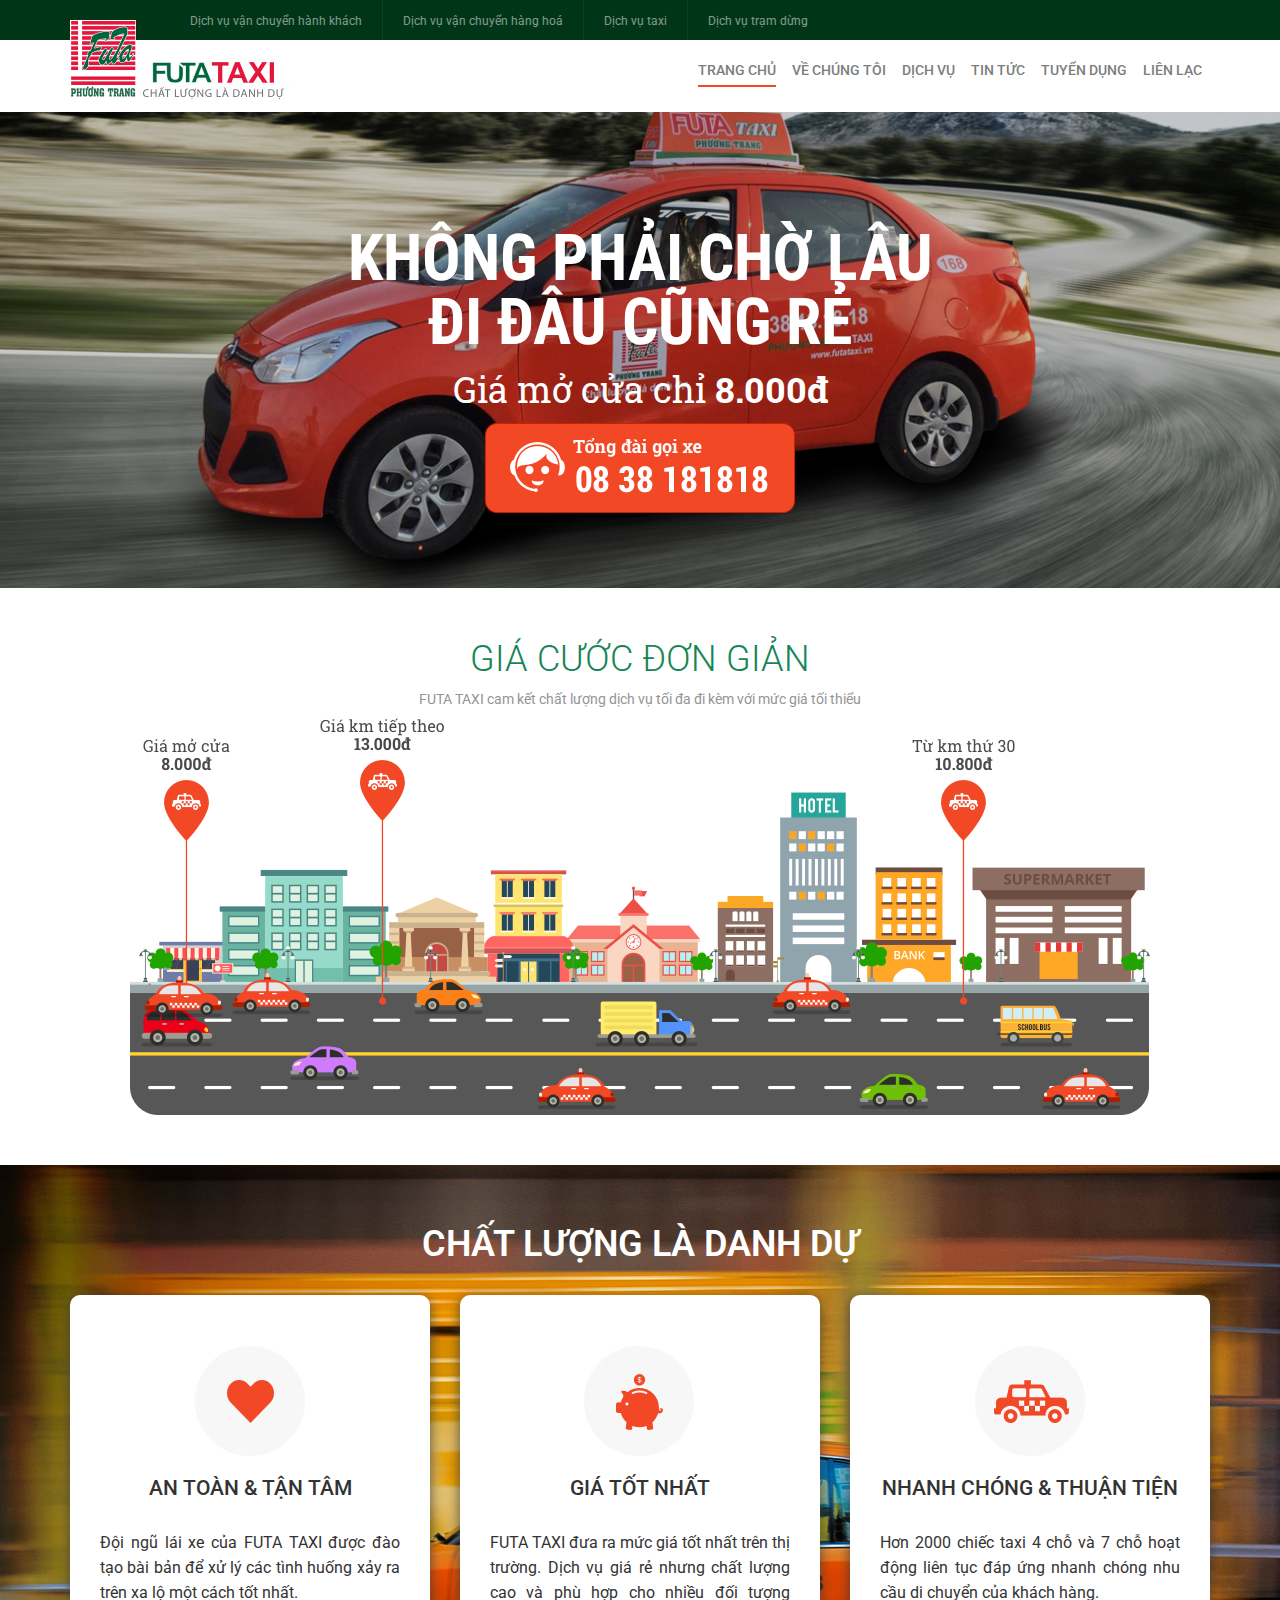
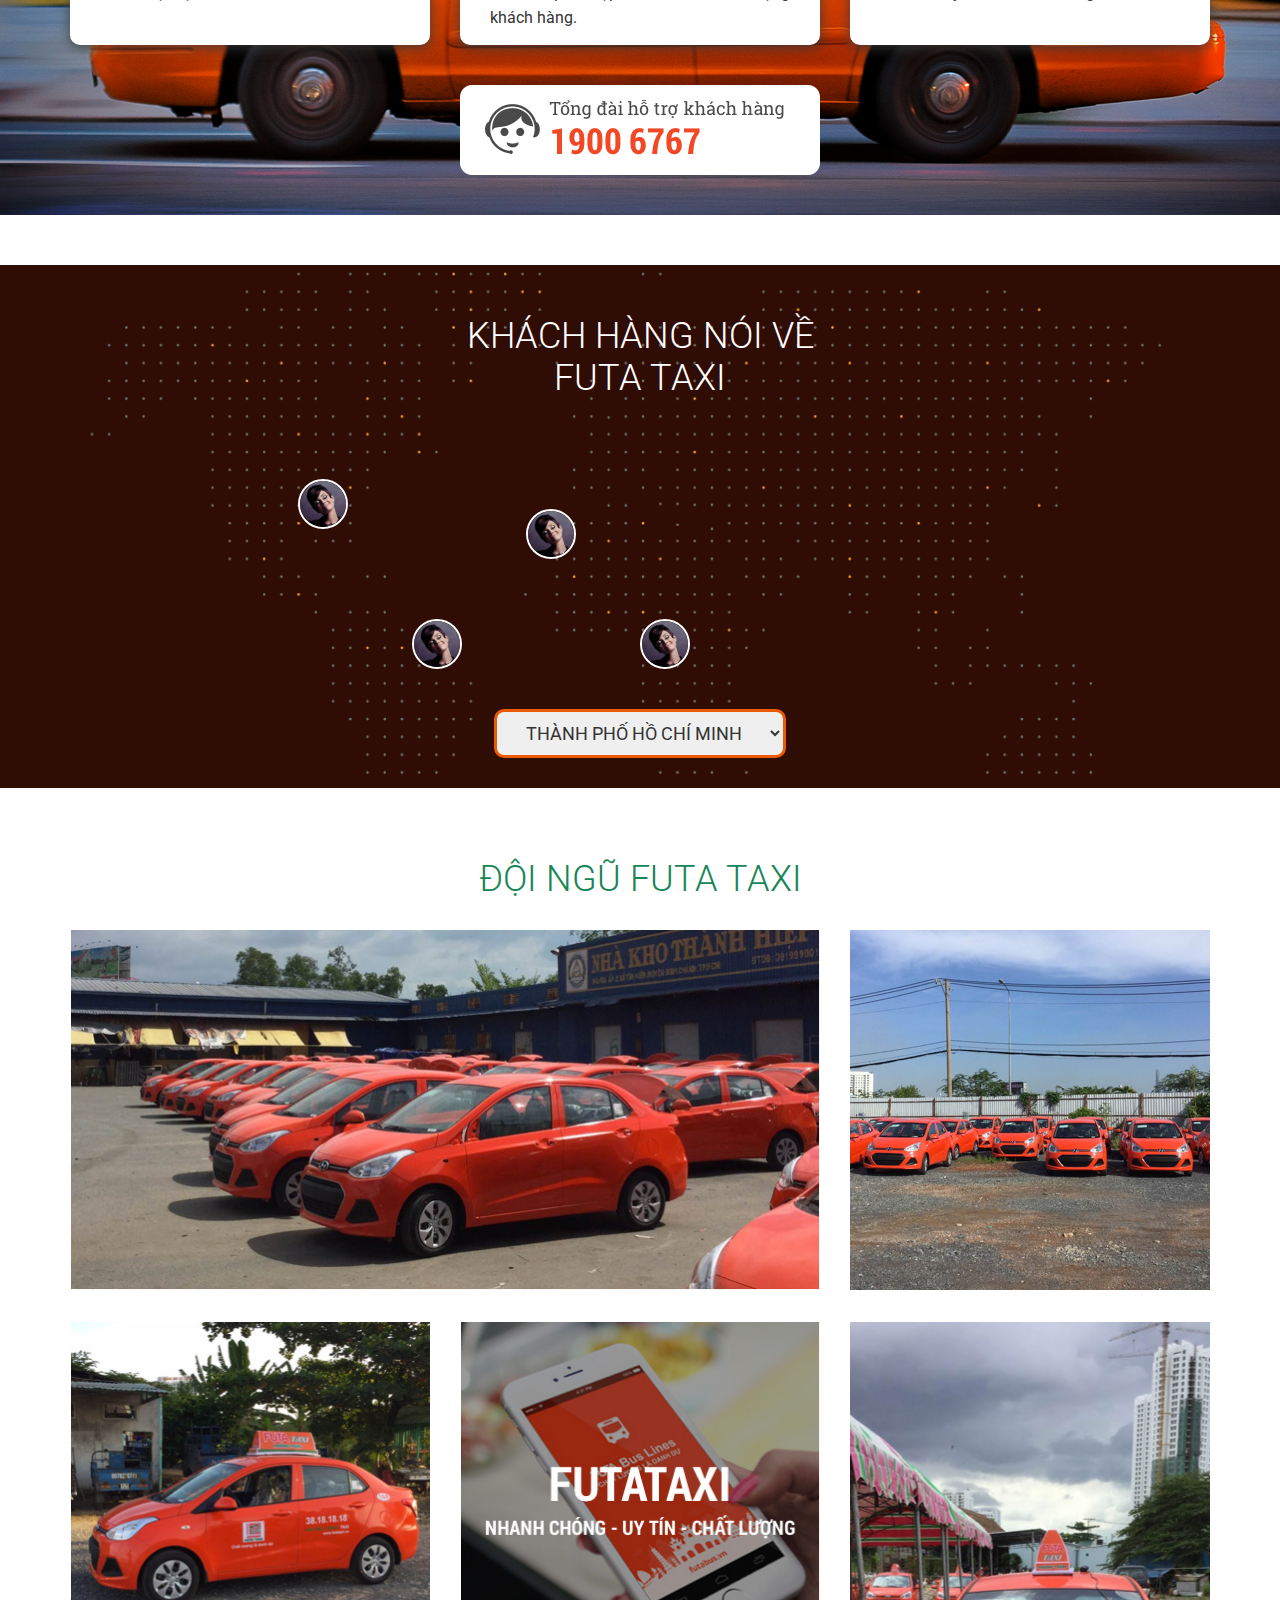
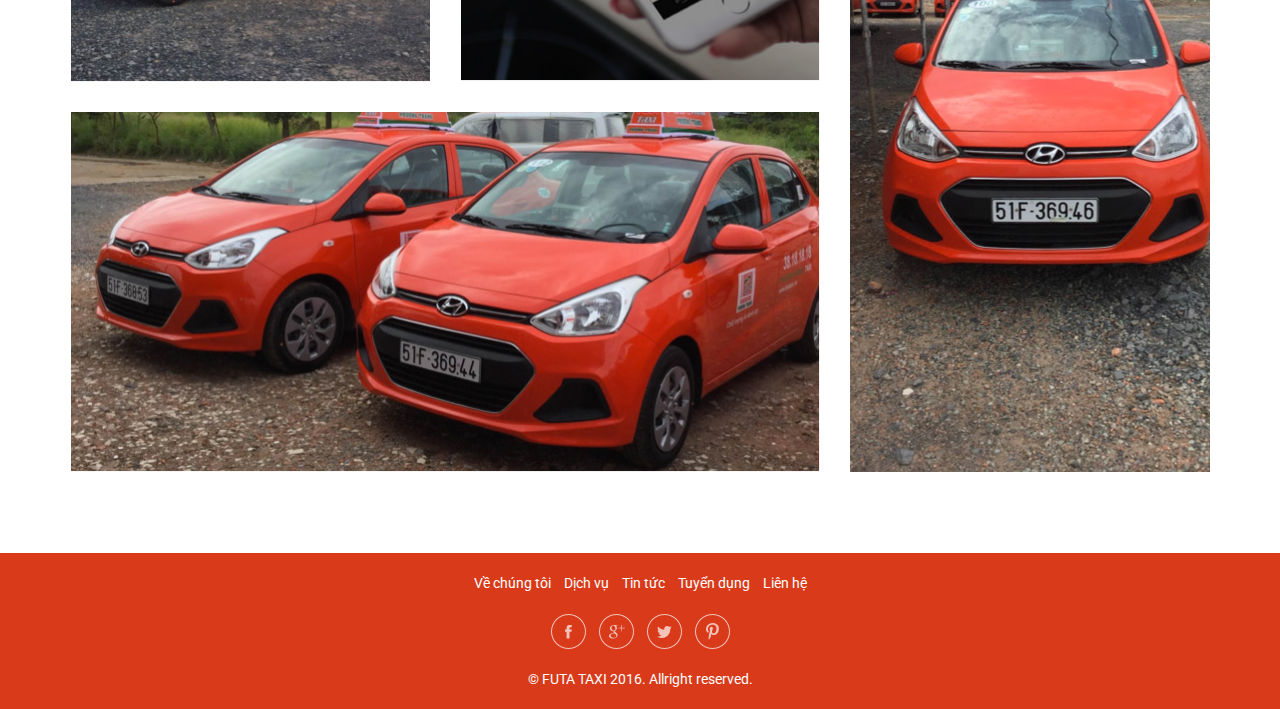
<file: version2/index.html>
<!DOCTYPE html>
<html>
    <head>
        <meta charset="UTF-8">
        <meta http-equiv="X-UA-Compatible" content="IE=edge">
        <meta name="viewport" content="width=device-width, initial-scale=1.0, minimum-scale=1.0, maximum-scale=1.0, user-scalable=no">
        <title>FUTA TAXI</title>
        <link rel="profile" href="http://gmpg.org/xfn/11">
        <link rel="pingback" href="">
         <!--[if lt IE 9]>
          <script src="http://html5shiv.googlecode.com/svn/trunk/html5.js"></script>
          <![endif]-->
        <link rel="stylesheet" href="https://maxcdn.bootstrapcdn.com/font-awesome/4.4.0/css/font-awesome.min.css" />
        <link href='https://fonts.googleapis.com/css?family=Roboto:400,500,300,500italic,400italic,300italic,700,700italic&subset=latin,vietnamese,greek,cyrillic' rel='stylesheet' type='text/css' />
        <link href='https://fonts.googleapis.com/css?family=Roboto+Condensed:400,700&subset=latin,vietnamese,greek,cyrillic' rel='stylesheet' type='text/css' />
        <link href='https://fonts.googleapis.com/css?family=Roboto+Slab:400,700&subset=latin,vietnamese,greek,cyrillic' rel='stylesheet' type='text/css' />

        <link rel='stylesheet' id='style-css'  href='css/style.css' type='text/css' media='all' />
       
        <script type="text/javascript" src="js/jquery-1.11.3.min.js"></script>
        <script type="text/javascript" src="js/bootstrap.min.js"></script>
        <!-- add slidebar menu script -->
        <script type="text/javascript" src="plugins/slidebars/slidebars.js"></script>
        <link rel="stylesheet" href="plugins/slidebars/slidebars.css">
        <script type="text/javascript" src="js/theme.js"></script>
        <script>
           (function($) {
             $(document).ready(function() {
               $.slidebars({
                      siteClose: true, // true or false
                      disableOver: 767, // integer or false
                      hideControlClasses: true, // true or false
                      scrollLock: false // true or false
               });
               $('.carousel').carousel();
             });
           }) (jQuery);
        </script>
    </head>
    <body>
        <div id="sb-site">
            <header>
              <div id="top-nav" class="hidden-xs">
                <div class="container">
                  <ul class="clearfix">
                    <li><a href="#">Dịch vụ vận chuyển hành khách</a></li>
                    <li><a href="#">Dịch vụ vận chuyển hàng hoá</a></li>
                    <li><a href="#">Dịch vụ taxi</a></li>
                    <li><a href="#">Dịch vụ trạm dừng</a></li>
                  </ul>
                </div>
              </div>
              <nav>
                  <div class="container">
                      <div id="logo" class="pull-left">
                        <a href="/" class="">
                          <img id ="logo-main" src="images/logo.png" alt="">
                          <img id ="logo-ex" src="images/logo-ex.jpg" alt="">

                        </a>
                      </div>
                      <a href="#" class="sb-toggle-left pull-right"><i class="fa fa-bars fa-2x"></i></a>
                      <ul class="pull-right hidden-xs">
                          <li>
                            <a class="active" href="#">Trang chủ</a>
                          </li>
                          <li>
                            <a href="#">VỀ CHÚNG TÔI</a>
                          </li>
                          <li>
                            <a href="#">DỊCH VỤ</a>
                          </li>
                         
                          <li>
                            <a href="#">Tin tức</a>
                          </li>
                          <li>
                            <a href="#">TUYỂN DỤNG</a>
                          </li>
                          <li>
                            <a href="#">LIÊN LẠC</a>
                          </li>
                      </ul>
                  </div>
              </nav>
            </header>  
        
            <main>
              <section id="top-banner" class="parallax-container valign-wrapper">
                <div class="container top-banner-wrap">
                  <h1>KHÔNG PHẢI CHỜ LÂU <br> ĐI ĐÂU CŨNG RẺ</h1>
                  <p class="text-center">Giá mở cửa chỉ <span>8.000đ</span></p>
                  <img  src="images/call.png" class="center-block" alt="">
                </div>
                <div class="parallax">
                  <img class="center-block" src="images/banner-head.png" alt="">
                </div>
              </section>

              <section id="simple-price">
                <h2 class="title text-center">Giá cước đơn giản</h2>
                <p class="text-center">FUTA TAXI cam kết chất lượng dịch vụ tối đa đi kèm với mức giá tối thiểu</p>
                <div id="simple-wrap">
                  <img src="images/taxi-banner.png" alt="" class="center-block">
                  <img src="images/car1.png" id="car1" alt="">
                  <img src="images/car2.png" id="car2" alt="">
                </div>
              </section>

              <section id="quanlity-is-invidual">
                <div class="parallax-container valign-wrapper">
                  <div class="container">
                    <br><br>
                    <h2>chất lượng là danh dự</h2>
                    <div id="quanlity-wrapper" class="row">
                      <div class="col-lg-4 col-md-4 col-sm-4 col-xs-12 col-ms-12">
                        <div class="wrap-item">
                          <img src="images/antoan.jpg" class="center-block" alt="">
                          <h3 class="text-center">An toàn & tận tâm</h3>
                          <p>Đội ngũ lái xe của FUTA TAXI được đào tạo bài bản để xử lý các tình huống xảy ra trên xa lộ một cách tốt nhất.</p>
                        </div>
                      </div>
                      <div class="col-lg-4 col-md-4 col-sm-4 col-xs-12 col-ms-12">
                        <div class="wrap-item">
                          <img src="images/giatotnhat.jpg" class="center-block" alt="">
                          <h3 class="text-center">GIÁ TỐT NHẤT</h3>
                          <p>FUTA TAXI đưa ra mức giá tốt nhất trên thị trường. Dịch vụ giá rẻ nhưng chất lượng cao và phù hợp cho nhiều đối tượng khách hàng.</p>
                        </div>  
                      </div>
                      <div class="col-lg-4 col-md-4 col-sm-4 col-xs-12 col-ms-12">
                        <div class="wrap-item">
                          <img src="images/nhanhchong.jpg" alt=""  class="center-block" >
                          <h3 class="text-center">NHANH CHÓNG & THUẬN TIỆN</h3>
                          <p>Hơn 2000 chiếc taxi 4 chỗ và 7 chỗ hoạt động liên tục đáp ứng nhanh chóng nhu cầu di chuyển của khách hàng.</p>
                        </div>  
                      </div>
                    </div>
                    <div class="row">
                      <div class="">
                        <img src="images/call-grey.png" class="center-block" alt="">
                        <br><br>
                      </div>

                    </div>
                  </div>
                  <div class="parallax">
                    <img class="center-block" src="images/bg-quanlity.png" alt="">
                  </div>
                </div>
               
              </section>
            
              <section id="testino">
                  <div id="testino-wrapper" class="parallax-container valign-wrapper">
                    <div class="container">
                      <h2 class="title text-white text-center">Khách hàng nói về <br> FUTA TAXI</h2>
                      <div id="tes-container">
                       
                          <img  class="u-popover" data-placement="top" src="images/testinomial-user.png" alt=""  data-toggle="popover" data-trigger="hover" title="" data-content="And here's some amazing content. It's very engaging. Right?">
                          <img  class="u-popover" data-placement="top" src="images/testinomial-user.png" alt=""  data-toggle="popover" data-trigger="hover" title="" data-content="Minh Chee — “Tài xế rất đẹp trai và ga lăng, bồng em vô xe rất nhiệt tình và đáng yêu”">
                          <img  class="u-popover" data-placement="top" src="images/testinomial-user.png" alt=""  data-toggle="popover" data-trigger="hover" title="" data-content="Tài xế rất đẹp trai và ga lăng, bồng em vô xe rất nhiệt tình và đáng yêu">
                          <img  class="u-popover" data-placement="top" src="images/testinomial-user.png" alt=""  data-toggle="popover" data-trigger="hover" title="" data-content="Tài xế rất đẹp trai và ga lăng, bồng em vô xe rất nhiệt tình và đáng yêu">
                       
                      </div>
                      <p class="text-center">
                        <select class="" name="" id="">
                          <option value="TPHCM">THÀNH PHỐ HỒ CHÍ MINH</option>
                        </select>
                        <br><br>
                      </p>
                     
                    </div>
                    <div class="parallax">
                      <img class="center-block" src="images/bg-testino.png" alt="">
                    </div>
                  </div>
              </section>
              <section id="team">
                
                <div class="container">
                  <h2 class="title text-center">Đội ngũ FUTA TAXI</h2>
                  <br>
                  <div class="row">
                    <div class="items-team col-lg-8 col-md-8 col-sm-8 col-xs-8 col-ms-12">
                      <img src="images/taxiteam1.jpg" alt="">
                    </div>
                    <div class="items-team col-lg-4 col-md-4 col-sm-4 col-xs-4 col-ms-12">
                      <img src="images/taxiteam2.jpg" alt="">
                    </div>
                  </div>
                  <div class="row">
                      <div class="col-lg-8 col-md-8 col-sm-8 col-xs-8 col-ms-12">
                        <div class="row">
                          <div class="items-team col-lg-6 col-md-6 col-sm-6 col-xs-6 col-ms-12">
                            <img src="images/taxiteam3.jpg" alt="">
                          </div>
                          <div class="items-team col-lg-6 col-md-6 col-sm-6 col-xs-6 col-ms-12">
                            <img src="images/taxiteam4.jpg" alt="">
                          </div>
                           <div class="items-team col-lg-12 col-md-12 col-sm-12 col-xs-12 col-ms-12">
                              <img src="images/taxiteam5.jpg" alt="">
                           </div>
                        </div>
                       
                      </div>
                      <div class="items-team col-lg-4 col-md-4 col-sm-4 col-xs-4 col-ms-12">
                        <img src="images/taxiteam6.jpg" alt="">
                      </div>
                    </div>
                </div>
              </section>
            </main>
            <footer>
                <ul>
                  <li><a href="#">Về chúng tôi</a></li>
                  <li><a href="">Dịch vụ</a></li>
                  <li><a href="">Tin tức</a></li>
                  <li><a href="">Tuyển dụng</a></li>
                  <li><a href="">Liên hệ</a></li>
                </ul>
                <br>
                <br>
                <ul class="social">
                   <li><a href=""><img src="images/fb.png" alt=""></a></li>
                   <li><a href=""><img src="images/google.png" alt=""></a></li>
                   <li><a href=""><img src="images/twitter.png" alt=""></a></li>
                   <li><a href=""><img src="images/printerest.png" alt=""></a></li> 
                </ul>
                <br>
                <br>
                <p class="copyright">&copy; FUTA TAXI 2016. Allright reserved.</p>
            </footer>
        </div>
        <div class="sb-slidebar sb-left">
          <ul>
            
            <li>
              <a href="#">Trang chủ</a>
            </li>
            <li>
              <a href="#">Về chúng tôi</a>
            </li>
            <li>
              <a href="#">Dịch vụ</a>
            </li>
            <li>
              <a href="#">Tin tức</a>
            </li>
            <li>
              <a href="#">Tuyển dụng</a>
            </li>
            <li>
              <a href="#">Liên lạc</a>
            </li>
            <li><a href="#">Dịch vụ vận chuyển hành khách</a></li>
            <li><a href="#">Dịch vụ vận chuyển hàng hoá</a></li>
            <li><a href="#">Dịch vụ taxi</a></li>
            <li><a href="#">Dịch vụ trạm dừng</a></li>
          </ul>
          <!-- Your left Slidebar content. -->
        </div>
    
    </body>
     <script>
        jQuery(document).ready(function(){
          jQuery('.scroll-to').on('click',function(e){
            e.preventDefault();
            var element = jQuery(this).data('target');
            jQuery('html, body').animate({
              scrollTop: $(element).offset().top
          }, 1000);
          });
        });
       // Fixed menu when scroll
        jQuery(window).scroll(function(){
              // sticky menu
              if (jQuery(this).scrollTop() > 150) {
                  jQuery('nav').addClass('sticky');
              } else {
                  jQuery('nav').removeClass('sticky');
              }
  
          });     
  </script>
</html>
</file>
<file: version2/plugins/slidebars/slidebars.css>
/* -----------------------------------
 * Slidebars
 * Version 0.10.3
 * http://plugins.adchsm.me/slidebars/
 *
 * Written by Adam Smith
 * http://www.adchsm.me/
 *
 * Released under MIT License
 * http://plugins.adchsm.me/slidebars/license.txt
 *
 * -------------------
 * Slidebars CSS Index
 *
 * 001 - Box Model, Html & Body
 * 002 - Site
 * 003 - Slidebars
 * 004 - Animation
 * 005 - Helper Classes
 *
 * ----------------------------
 * 001 - Box Model, Html & Body
 */

html, body, #sb-site, .sb-site-container, .sb-slidebar {
	/* Set box model to prevent any user added margins or paddings from altering the widths or heights. */
	margin: 0;
	padding: 0;
	-webkit-box-sizing: border-box;
	   -moz-box-sizing: border-box;
	        box-sizing: border-box;
}

html, body {
	width: 100%;
	overflow-x: hidden; /* Stops horizontal scrolling. */
}

html {
	height: 100%; /* Site is as tall as device. */
}

body {
	min-height: 100%;
	height: auto;
	position: relative; /* Required for static Slidebars to function properly. */
}

/* Site scroll locking - prevent site from scrolling when a Slidebar is open, except when static Slidebars are only available. */
html.sb-scroll-lock.sb-active:not(.sb-static) {
	overflow: hidden;
}

/* ----------
 * 002 - Site
 */

#sb-site, .sb-site-container {
	/* You may now use class .sb-site-container instead of #sb-site and use your own id. However please make sure you don't set any of the following styles any differently on your id. */
	width: 100%;
	min-height: 100vh;
	position: relative;
	z-index: 1; /* Site sits above Slidebars */
	background-color: #ffffff; /* Default background colour, overwrite this with your own css. I suggest moving your html or body background styling here. Making this transparent will allow the Slidebars beneath to be visible. */
}

/* Micro clearfix by Nicolas Gallagher, ensures the site container hits the top and bottom of the screen. */
#sb-site:before, #sb-site:after, .sb-site-container:before, .sb-site-container:after {
	content: ' ';
	display: table;
}

#sb-site:before, #sb-site:after, .sb-site-container:before, .sb-site-container:after {
    clear: both;
}

/* ---------------
 * 003 - Slidebars
 */

.sb-slidebar {

	height: 100%;
	overflow-y: auto; /* Enable vertical scrolling on Slidebars when needed. */
	position: fixed;
	top: 0;
	z-index: 99999; /* Slidebars sit behind sb-site. */
	display: none; /* Initially hide the Slidebars. Changed from visibility to display to allow -webkit-overflow-scrolling. */
	background-color: #ff422a; /* Default Slidebars background colour, overwrite this with your own css. */
}

.sb-slidebar ul{
	list-style-type: none;
	margin: 0;padding: 0;
}
.sb-slidebar ul li.first{
	background: #FFF;
	text-align: center;
}

.sb-slidebar ul li{
	border-bottom: 1px solid #B93F2F;
}
.sb-slidebar ul li:last-child{
	border-bottom: none;
}

.sb-slidebar ul li a{
	color: #FFF;
	display: block;
	padding: 10px 0;
	text-indent: 15px;
}


.sb-slidebar, .sb-slidebar * {
	-webkit-transform: translateZ( 0px ); /* Fixes issues with translated and z-indexed elements on iOS 7. */
}

.sb-left {
	left: 0; /* Set Slidebar to the left. */
}

.sb-right {
	right: 0; /* Set Slidebar to the right. */
}

html.sb-static .sb-slidebar,
.sb-slidebar.sb-static {
	position: absolute; /* Makes Slidebars scroll naturally with the site, and unfixes them for Android Browser < 3 and iOS < 5. */
}

.sb-slidebar.sb-active {
	display: block; /* Makes Slidebars visibile when open. Changed from visibility to display to allow -webkit-overflow-scrolling. */
}

.sb-style-overlay {
	z-index: 9999; /* Set z-index high to ensure it overlays any other site elements. */
}

.sb-momentum-scrolling {
	-webkit-overflow-scrolling: touch; /* Adds native momentum scrolling for iOS & Android devices. */
}

/* Slidebar widths for browsers/devices that don't support media queries. */
	.sb-slidebar {
		width: 30%;
	}
	
	.sb-width-thin {
		width: 15%;
	}
	
	.sb-width-wide {
		width: 45%;
	}

@media (max-width: 480px) { /* Slidebar widths on extra small screens. */
	.sb-slidebar {
		width: 70%;
	}
	
	.sb-width-thin {
		width: 55%;
	}
	
	.sb-width-wide {
		width: 85%;
	}
}

@media (min-width: 481px) { /* Slidebar widths on small screens. */
	.sb-slidebar {
		width: 55%;
	}
	
	.sb-width-thin {
		width: 40%;
	}
	
	.sb-width-wide {
		width: 70%;
	}
}

@media (min-width: 768px) { /* Slidebar widths on medium screens. */
	.sb-slidebar {
		width: 40%;
	}
	
	.sb-width-thin {
		width: 25%;
	}
	
	.sb-width-wide {
		width: 55%;
	}
}

@media (min-width: 992px) { /* Slidebar widths on large screens. */
	.sb-slidebar {
		width: 30%;
	}
	
	.sb-width-thin {
		width: 15%;
	}
	
	.sb-width-wide {
		width: 45%;
	}
}

@media (min-width: 1200px) { /* Slidebar widths on extra large screens. */
	.sb-slidebar {
		width: 20%;
	}
	
	.sb-width-thin {
		width: 5%;
	}
	
	.sb-width-wide {
		width: 35%;
	}
}

/* ---------------
 * 004 - Animation
 */

.sb-slide, #sb-site, .sb-site-container, .sb-slidebar {
	-webkit-transform: translate( 0px );
	   -moz-transform: translate( 0px );
	     -o-transform: translate( 0px );
	        transform: translate( 0px );
	
	-webkit-transition: -webkit-transform 400ms ease;
	   -moz-transition:    -moz-transform 400ms ease;
	     -o-transition:      -o-transform 400ms ease;
	        transition:         transform 400ms ease;
	
	-webkit-transition-property: -webkit-transform, left, right; /* Add left/right for Android < 4.4. */
	-webkit-backface-visibility: hidden; /* Prevents flickering. This is non essential, and you may remove it if your having problems with fixed background images in Chrome. */
}

/* --------------------
 * 005 - Helper Classes
 */
 
.sb-hide { 
	display: none; /* Optionally applied to control classes when Slidebars is disabled over a certain width. */
}
</file>
